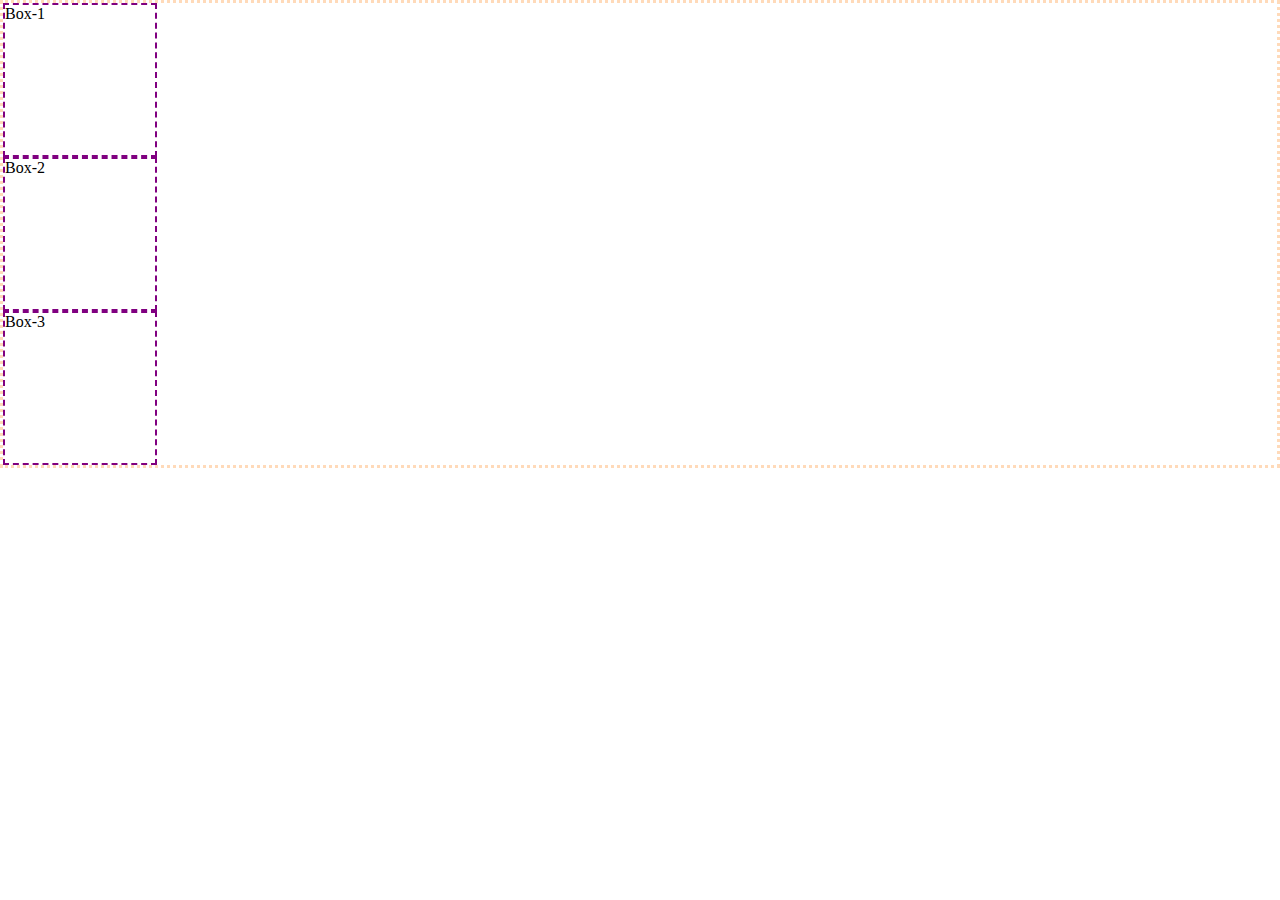
<file: index.html>
<!DOCTYPE html>
<html lang="en">

<head>
    <meta charset="UTF-8">
    <meta http-equiv="X-UA-Compatible" content="IE=edge">
    <meta name="viewport" content="width=device-width, initial-scale=1.0">
    <title>Explore FlexBox</title>
    <link rel="stylesheet" href="style.css">
</head>

<body>
    <!-- .container>.box-${Hello World Flex Box-$}*4 -->
    <div class="container">
        <div class="box">Box-1</div>
        <div class="box">Box-2</div>
        <div class="box">Box-3</div>
    </div>
</body>

</html>
</file>
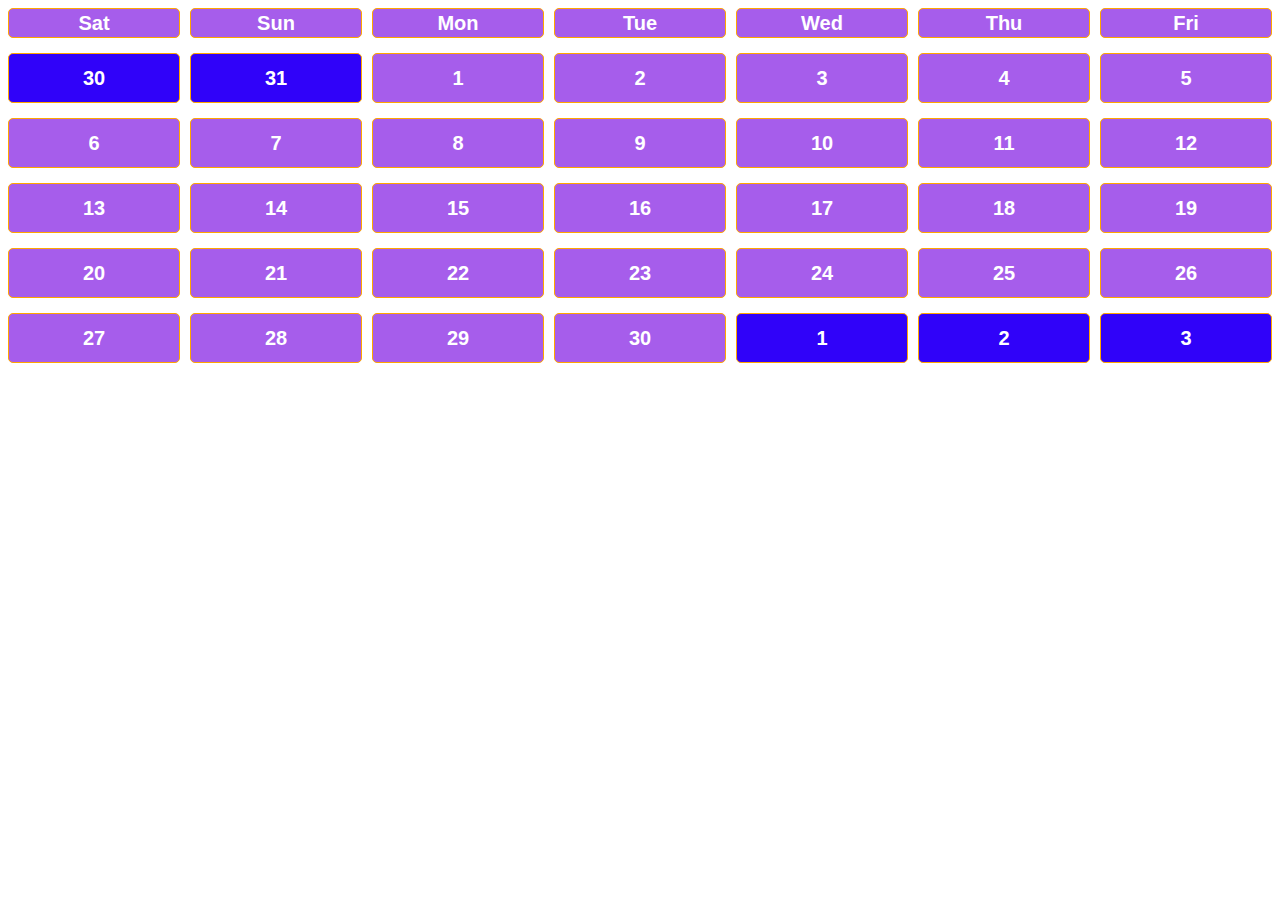
<file: calender.html>
<!DOCTYPE html>
<html lang="en">

<head>
    <meta charset="UTF-8">
    <meta http-equiv="X-UA-Compatible" content="IE=edge">
    <meta name="viewport" content="width=device-width, initial-scale=1.0">
    <title>Calender</title>
    <style>
        .container {
            display: grid;
            grid-template-columns: repeat(7, 1fr);
            column-gap: 10px;
            grid-template-rows: 30px repeat(5, 50px);
            row-gap: 15px;
        }

        .date,
        .day {
            border: 1px solid orange;
            background-color: rgb(166, 93, 235);
            color: white;
            font-size: 20px;
            font-weight: bold;
            font-family: Verdana, Geneva, Tahoma, sans-serif;
            display: flex;
            align-items: center;
            justify-content: center;
            border-radius: 5px;
        }

        .other-monthy {
            background-color: rgb(48, 2, 249);
        }
    </style>
</head>

<body>
    <div class="container">
        <div class="day">Sat</div>
        <div class="day">Sun</div>
        <div class="day">Mon</div>
        <div class="day">Tue</div>
        <div class="day">Wed</div>
        <div class="day">Thu</div>
        <div class="day">Fri</div>
        <div class="date other-monthy">30</div>
        <div class="date other-monthy">31</div>
        <div class="date">1</div>
        <div class="date">2</div>
        <div class="date">3</div>
        <div class="date">4</div>
        <div class="date">5</div>
        <div class="date">6</div>
        <div class="date">7</div>
        <div class="date">8</div>
        <div class="date">9</div>
        <div class="date">10</div>
        <div class="date">11</div>
        <div class="date">12</div>
        <div class="date">13</div>
        <div class="date">14</div>
        <div class="date">15</div>
        <div class="date">16</div>
        <div class="date">17</div>
        <div class="date">18</div>
        <div class="date">19</div>
        <div class="date">20</div>
        <div class="date">21</div>
        <div class="date">22</div>
        <div class="date">23</div>
        <div class="date">24</div>
        <div class="date">25</div>
        <div class="date">26</div>
        <div class="date">27</div>
        <div class="date">28</div>
        <div class="date">29</div>
        <div class="date">30</div>
        <div class="date other-monthy">1</div>
        <div class="date other-monthy">2</div>
        <div class="date other-monthy">3</div>
    </div>
</body>

</html>
</file>
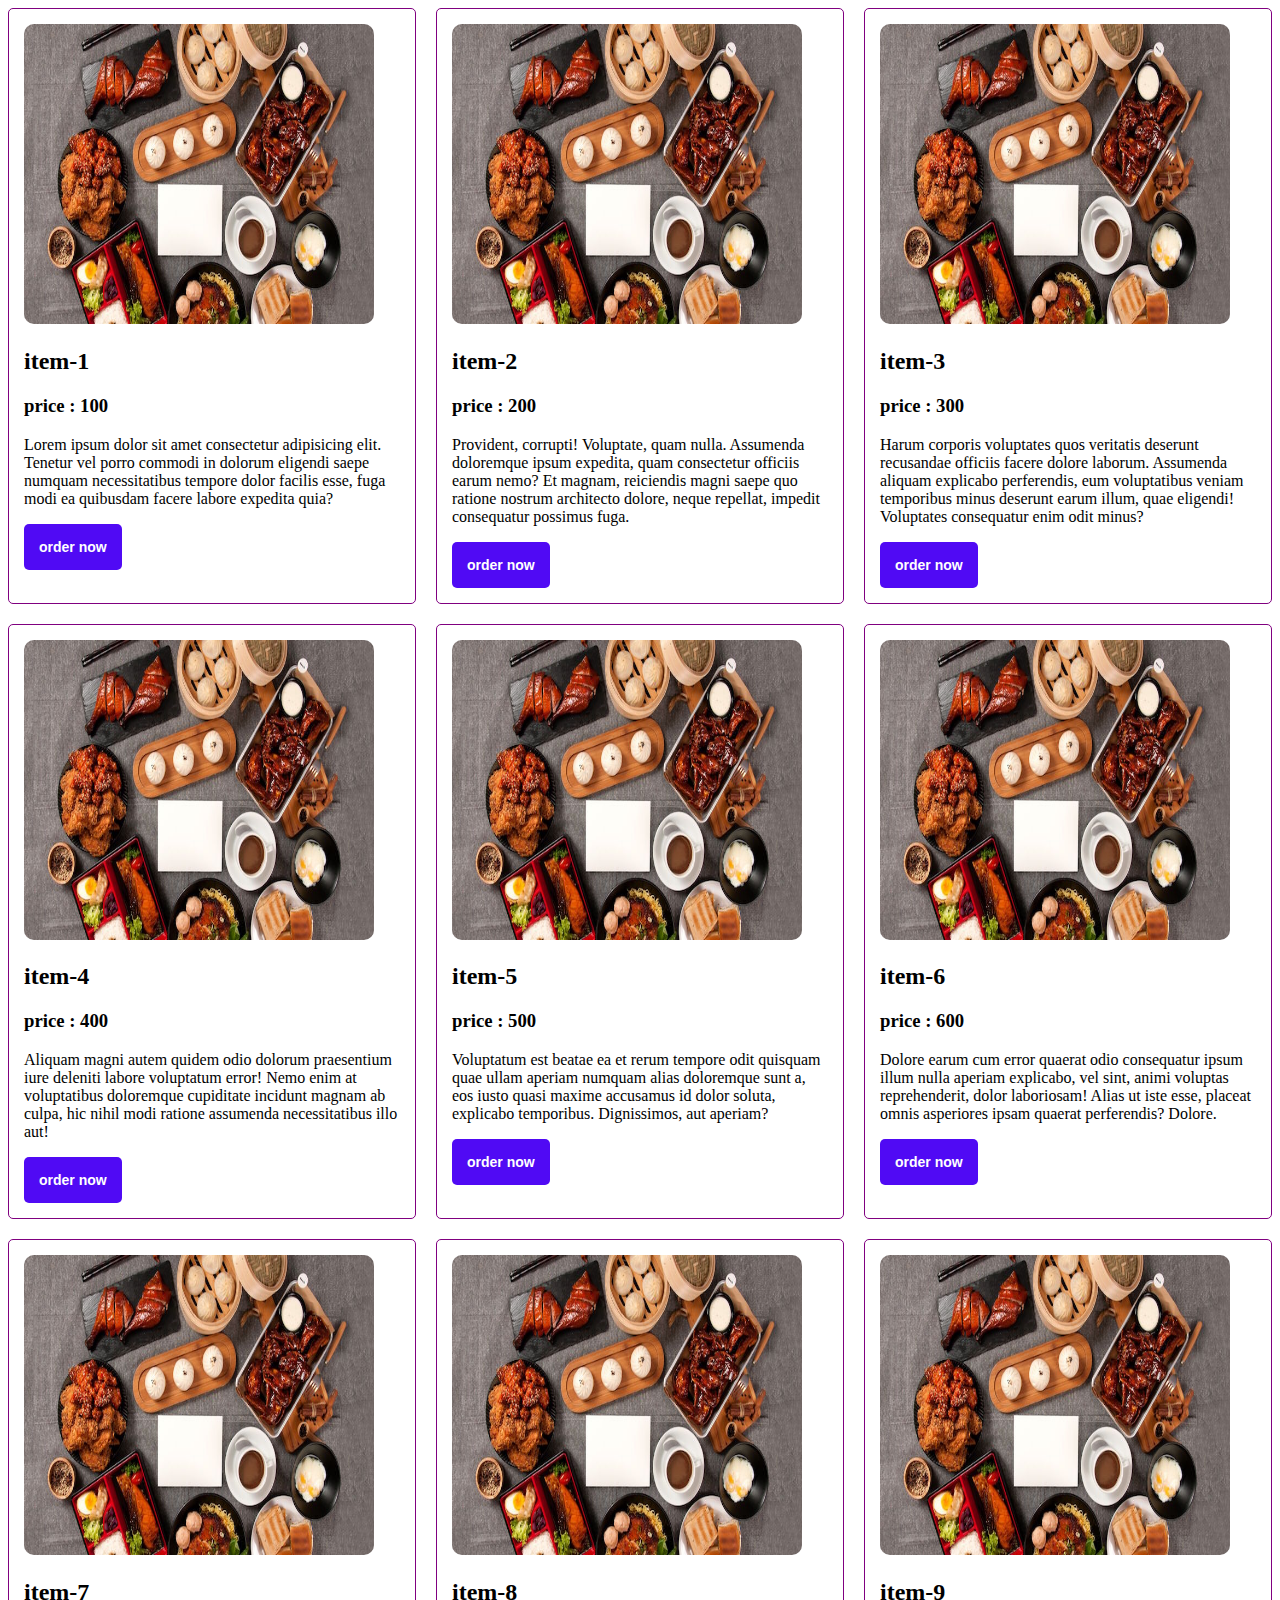
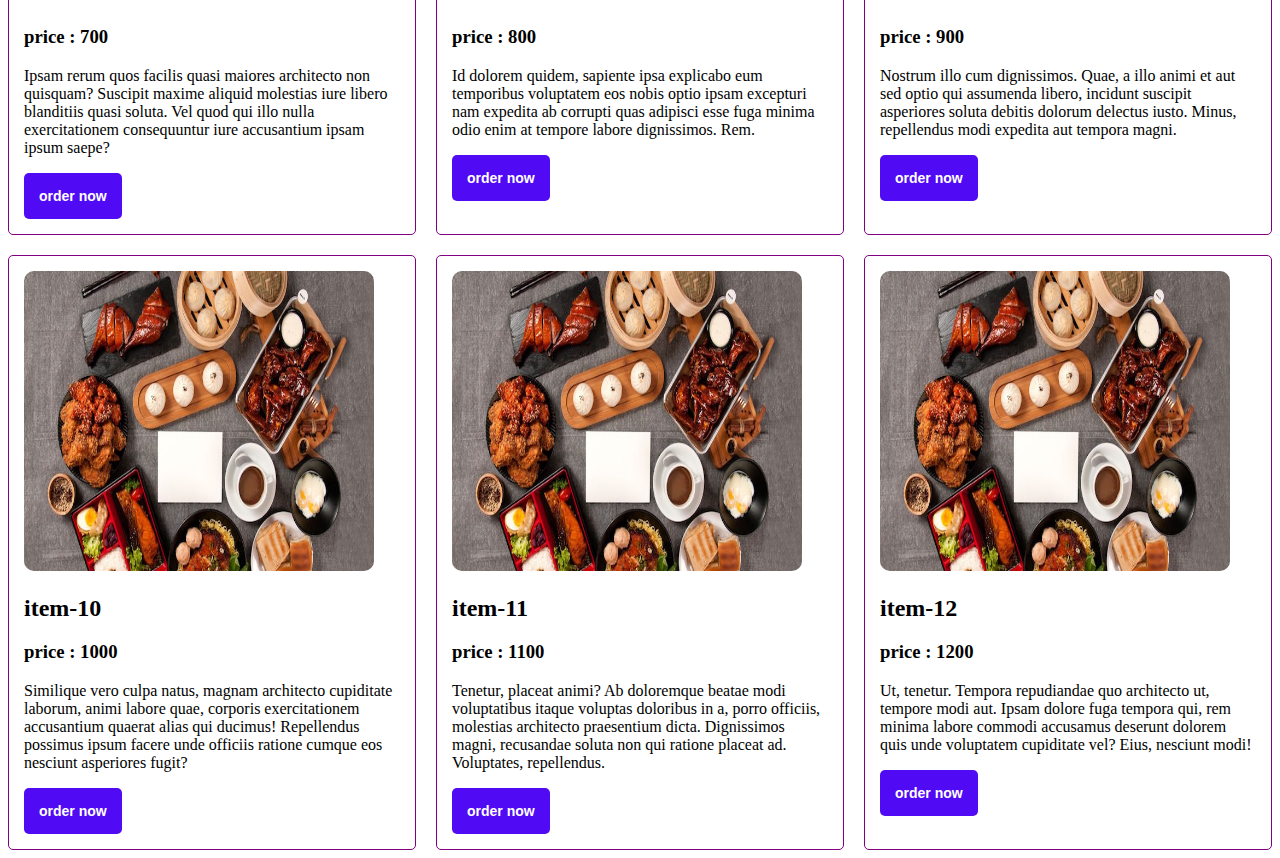
<file: food.html>
<!DOCTYPE html>
<html lang="en">

<head>
    <meta charset="UTF-8">
    <meta http-equiv="X-UA-Compatible" content="IE=edge">
    <meta name="viewport" content="width=device-width, initial-scale=1.0">
    <title>Document</title>
    <style>
        .container {
            display: grid;
            grid-template-columns: repeat(3, 1fr);
            gap: 20px;
        }

        .food {
            border: 1px solid purple;
            border-radius: 5px;
            padding: 15px;
        }

        .food img {
            height: 300px;
            width: 350px;
            border-radius: 10px;
        }

        .food button {
            background-color: rgb(80, 10, 244);
            border-radius: 5px;
            padding: 15px 15px;
            font-size: 14px;
            color: #fff;
            font-weight: 700;
            font-family: Arial, Helvetica, sans-serif;
            border: none;
        }

        @media screen and (max-width: 576px) {
            .food {
                background-color: peru;
            }

            .container {
                display: grid;
                grid-template-columns: repeat(1, 1fr);
                gap: 20px;
            }
        }

        @media screen and (min-width: 576px) and (max-width: 965px) {
            .food {
                background-color: peru;
            }

            .container {
                display: grid;
                grid-template-columns: repeat(2, 1fr);
                gap: 10px;
            }
        }
    </style>
</head>

<body>
    <!-- .container>food*12>img[src="./image/food.jpg"]+h2{item-$}+h3{price : $00}+p>lorem30 -->
    <div class="container">
        <div class="food">
            <img src="./image/food.jpg" alt="">
            <h2>item-1</h2>
            <h3>price : 100</h3>
            <p>Lorem ipsum dolor sit amet consectetur adipisicing elit. Tenetur vel porro commodi in dolorum eligendi
                saepe numquam necessitatibus tempore dolor facilis esse, fuga modi ea quibusdam facere labore expedita
                quia?</p>
            <button>order now</button>
        </div>
        <div class="food">
            <img src="./image/food.jpg" alt="">
            <h2>item-2</h2>
            <h3>price : 200</h3>
            <p>Provident, corrupti! Voluptate, quam nulla. Assumenda doloremque ipsum expedita, quam consectetur
                officiis earum nemo? Et magnam, reiciendis magni saepe quo ratione nostrum architecto dolore, neque
                repellat, impedit consequatur possimus fuga.</p>
            <button>order now</button>
        </div>
        <div class="food">
            <img src="./image/food.jpg" alt="">
            <h2>item-3</h2>
            <h3>price : 300</h3>
            <p>Harum corporis voluptates quos veritatis deserunt recusandae officiis facere dolore laborum. Assumenda
                aliquam explicabo perferendis, eum voluptatibus veniam temporibus minus deserunt earum illum, quae
                eligendi! Voluptates consequatur enim odit minus?</p>
            <button>order now</button>
        </div>
        <div class="food">
            <img src="./image/food.jpg" alt="">
            <h2>item-4</h2>
            <h3>price : 400</h3>
            <p>Aliquam magni autem quidem odio dolorum praesentium iure deleniti labore voluptatum error! Nemo enim at
                voluptatibus doloremque cupiditate incidunt magnam ab culpa, hic nihil modi ratione assumenda
                necessitatibus illo aut!</p>
            <button>order now</button>
        </div>
        <div class="food">
            <img src="./image/food.jpg" alt="">
            <h2>item-5</h2>
            <h3>price : 500</h3>
            <p>Voluptatum est beatae ea et rerum tempore odit quisquam quae ullam aperiam numquam alias doloremque sunt
                a, eos iusto quasi maxime accusamus id dolor soluta, explicabo temporibus. Dignissimos, aut aperiam?</p>
            <button>order now</button>
        </div>
        <div class="food">
            <img src="./image/food.jpg" alt="">
            <h2>item-6</h2>
            <h3>price : 600</h3>
            <p>Dolore earum cum error quaerat odio consequatur ipsum illum nulla aperiam explicabo, vel sint, animi
                voluptas reprehenderit, dolor laboriosam! Alias ut iste esse, placeat omnis asperiores ipsam quaerat
                perferendis? Dolore.</p>
            <button>order now</button>
        </div>
        <div class="food">
            <img src="./image/food.jpg" alt="">
            <h2>item-7</h2>
            <h3>price : 700</h3>
            <p>Ipsam rerum quos facilis quasi maiores architecto non quisquam? Suscipit maxime aliquid molestias iure
                libero blanditiis quasi soluta. Vel quod qui illo nulla exercitationem consequuntur iure accusantium
                ipsam ipsum saepe?</p>
            <button>order now</button>
        </div>
        <div class="food">
            <img src="./image/food.jpg" alt="">
            <h2>item-8</h2>
            <h3>price : 800</h3>
            <p>Id dolorem quidem, sapiente ipsa explicabo eum temporibus voluptatem eos nobis optio ipsam excepturi nam
                expedita ab corrupti quas adipisci esse fuga minima odio enim at tempore labore dignissimos. Rem.</p>
            <button>order now</button>
        </div>
        <div class="food">
            <img src="./image/food.jpg" alt="">
            <h2>item-9</h2>
            <h3>price : 900</h3>
            <p>Nostrum illo cum dignissimos. Quae, a illo animi et aut sed optio qui assumenda libero, incidunt suscipit
                asperiores soluta debitis dolorum delectus iusto. Minus, repellendus modi expedita aut tempora magni.
            </p>
            <button>order now</button>
        </div>
        <div class="food">
            <img src="./image/food.jpg" alt="">
            <h2>item-10</h2>
            <h3>price : 1000</h3>
            <p>Similique vero culpa natus, magnam architecto cupiditate laborum, animi labore quae, corporis
                exercitationem accusantium quaerat alias qui ducimus! Repellendus possimus ipsum facere unde officiis
                ratione cumque eos nesciunt asperiores fugit?</p>
            <button>order now</button>
        </div>
        <div class="food">
            <img src="./image/food.jpg" alt="">
            <h2>item-11</h2>
            <h3>price : 1100</h3>
            <p>Tenetur, placeat animi? Ab doloremque beatae modi voluptatibus itaque voluptas doloribus in a, porro
                officiis, molestias architecto praesentium dicta. Dignissimos magni, recusandae soluta non qui ratione
                placeat ad. Voluptates, repellendus.</p>
            <button>order now</button>
        </div>
        <div class="food">
            <img src="./image/food.jpg" alt="">
            <h2>item-12</h2>
            <h3>price : 1200</h3>
            <p>Ut, tenetur. Tempora repudiandae quo architecto ut, tempore modi aut. Ipsam dolore fuga tempora qui, rem
                minima labore commodi accusamus deserunt dolorem quis unde voluptatem cupiditate vel? Eius, nesciunt
                modi!</p>
            <button>order now</button>
        </div>
    </div>
</body>

</html>
</file>
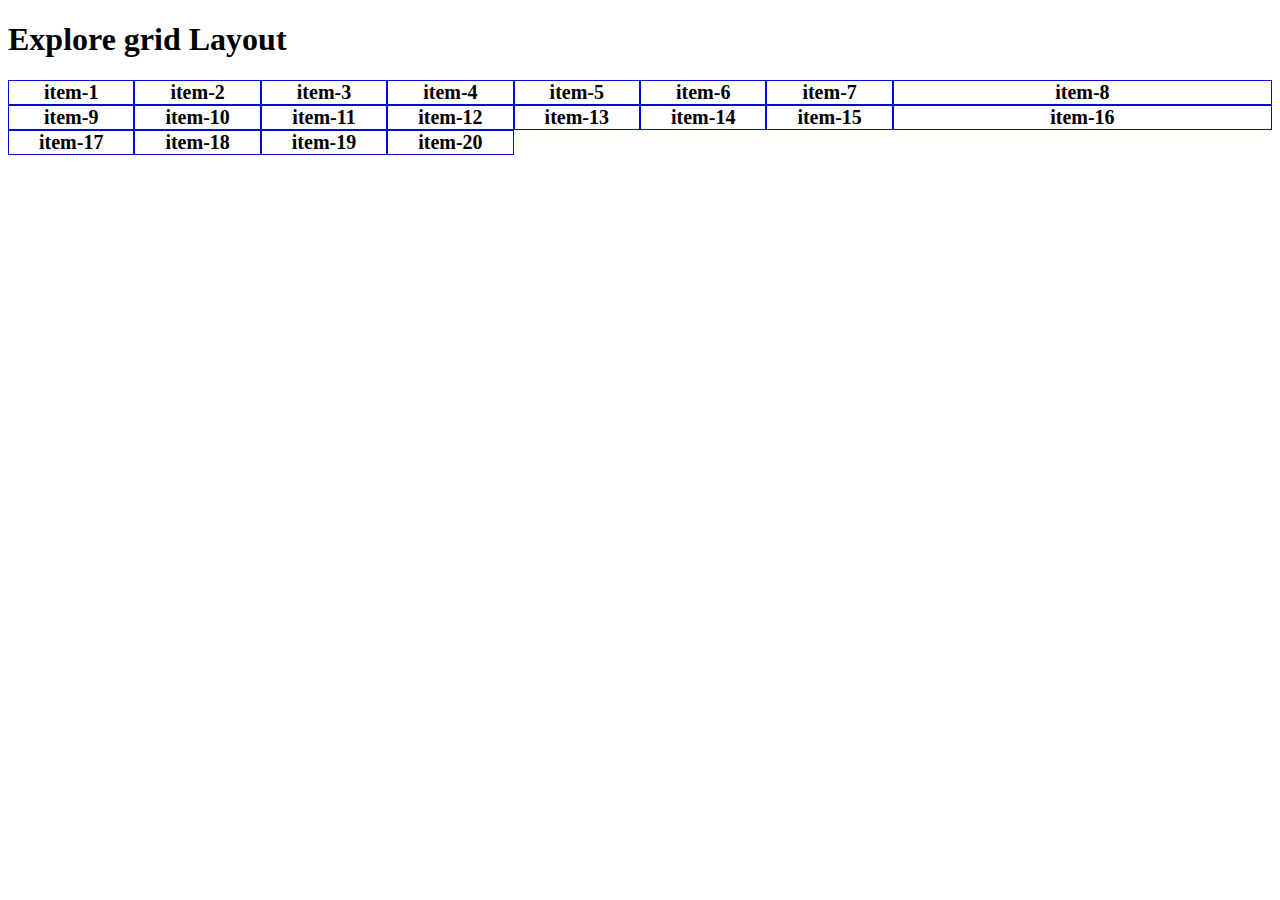
<file: grid.html>
<!DOCTYPE html>
<html lang="en">

<head>
    <meta charset="UTF-8">
    <meta http-equiv="X-UA-Compatible" content="IE=edge">
    <meta name="viewport" content="width=device-width, initial-scale=1.0">
    <title>Document</title>
    <style>
        .container {
            display: grid;
            /* grid-template-columns: 200px 200px 100px 200px; */
            /* grid-template-columns: repeat(3, 1fr) 2fr; */
            grid-template-columns: repeat(7, 1fr) 3fr;
            justify-content: center;
        }

        .item {
            border: 1px solid rgb(5, 9, 217);
            font-size: 20px;
            font-weight: 700;
            text-align: center;
        }
    </style>
</head>

<body>
    <h1>Explore grid Layout</h1>
    <div class="container">
        <div class="item">item-1</div>
        <div class="item">item-2</div>
        <div class="item">item-3</div>
        <div class="item">item-4</div>
        <div class="item">item-5</div>
        <div class="item">item-6</div>
        <div class="item">item-7</div>
        <div class="item">item-8</div>
        <div class="item">item-9</div>
        <div class="item">item-10</div>
        <div class="item">item-11</div>
        <div class="item">item-12</div>
        <div class="item">item-13</div>
        <div class="item">item-14</div>
        <div class="item">item-15</div>
        <div class="item">item-16</div>
        <div class="item">item-17</div>
        <div class="item">item-18</div>
        <div class="item">item-19</div>
        <div class="item">item-20</div>
    </div>
</body>

</html>
</file>
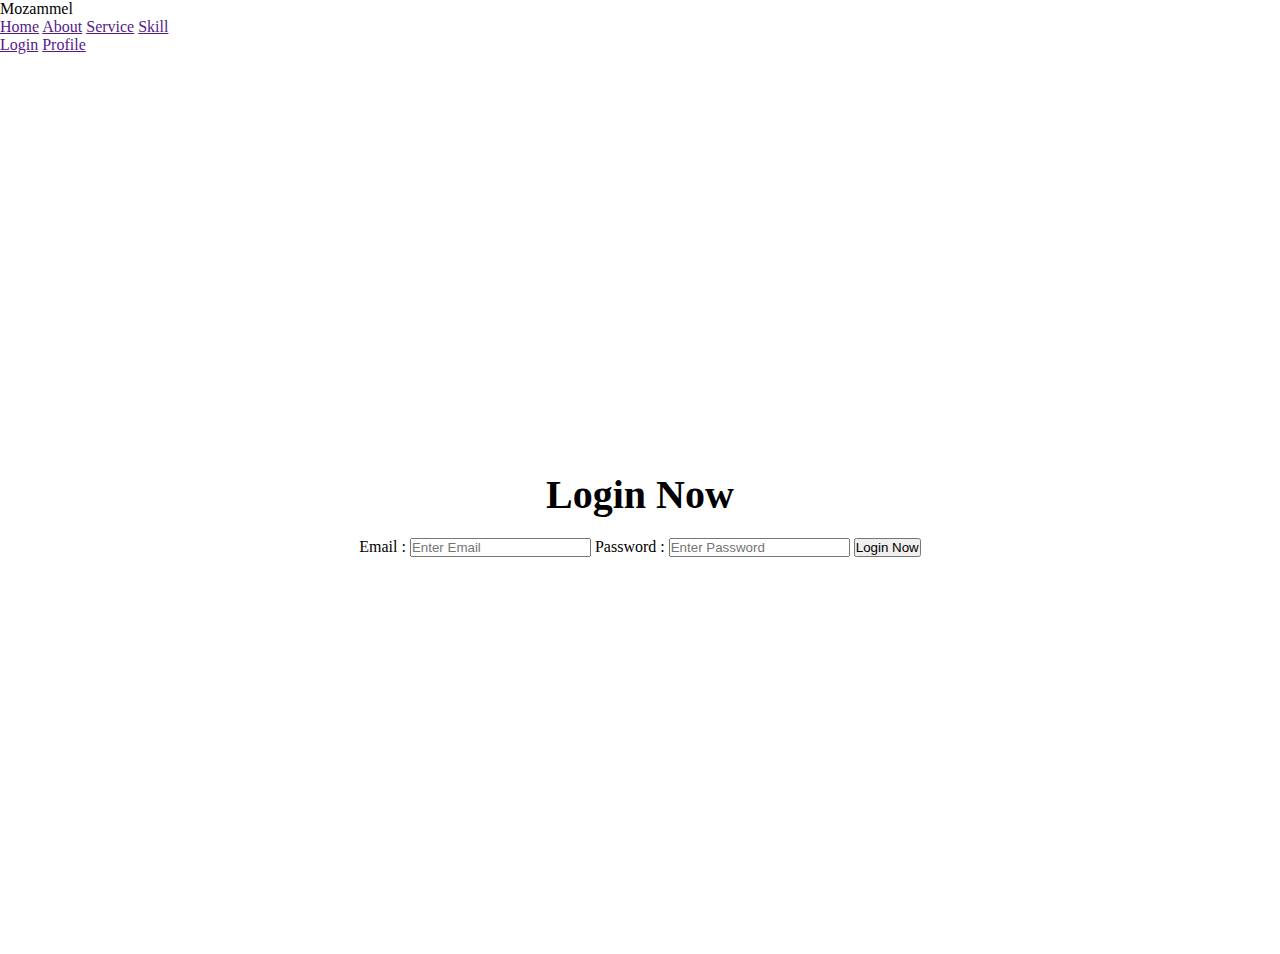
<file: login.html>
<!DOCTYPE html>
<html lang="en">

<head>
    <meta charset="UTF-8">
    <meta http-equiv="X-UA-Compatible" content="IE=edge">
    <meta name="viewport" content="width=device-width, initial-scale=1.0">
    <title>Login</title>
    <link rel="stylesheet" href="login.css">
</head>

<body>
    <header>
        <nav>
            <div>Mozammel</div>
            <div>
                <a href="">Home</a>
                <a href="">About</a>
                <a href="">Service</a>
                <a href="">Skill</a>
            </div>
            <div>
                <a href="">Login</a>
                <a href="">Profile</a>
            </div>
        </nav>
    </header>
    <section class="login-container">
        <form class="login-from">
            <h2>Login Now</h2>
            <label for="email">Email :</label>
            <input type="email" name="email" id="" placeholder="Enter Email" required>
            <label for="password">Password :</label>
            <input type="password" name="password" id="" placeholder="Enter Password" required>
            <input type="submit" value="Login Now">
        </form>
    </section>
</body>

</html>
</file>
<file: style.css>
* {
    margin: 0;
    padding: 0;
}

.container {
    border: 3px dotted peachpuff;
}

.box {
    border: 2px dashed purple;
    height: 150px;
    width: 150px;
}
</file>
<file: login.css>
* {
    margin: 0;
    padding: 0;
}

.login-container {
    display: flex;
    justify-content: center;
    align-items: center;
    height: 100vh;
}

.login-from h2 {
    font-size: 40px;
    font-weight: bold;
    text-align: center;
    margin: 20px 0;
}
</file>
